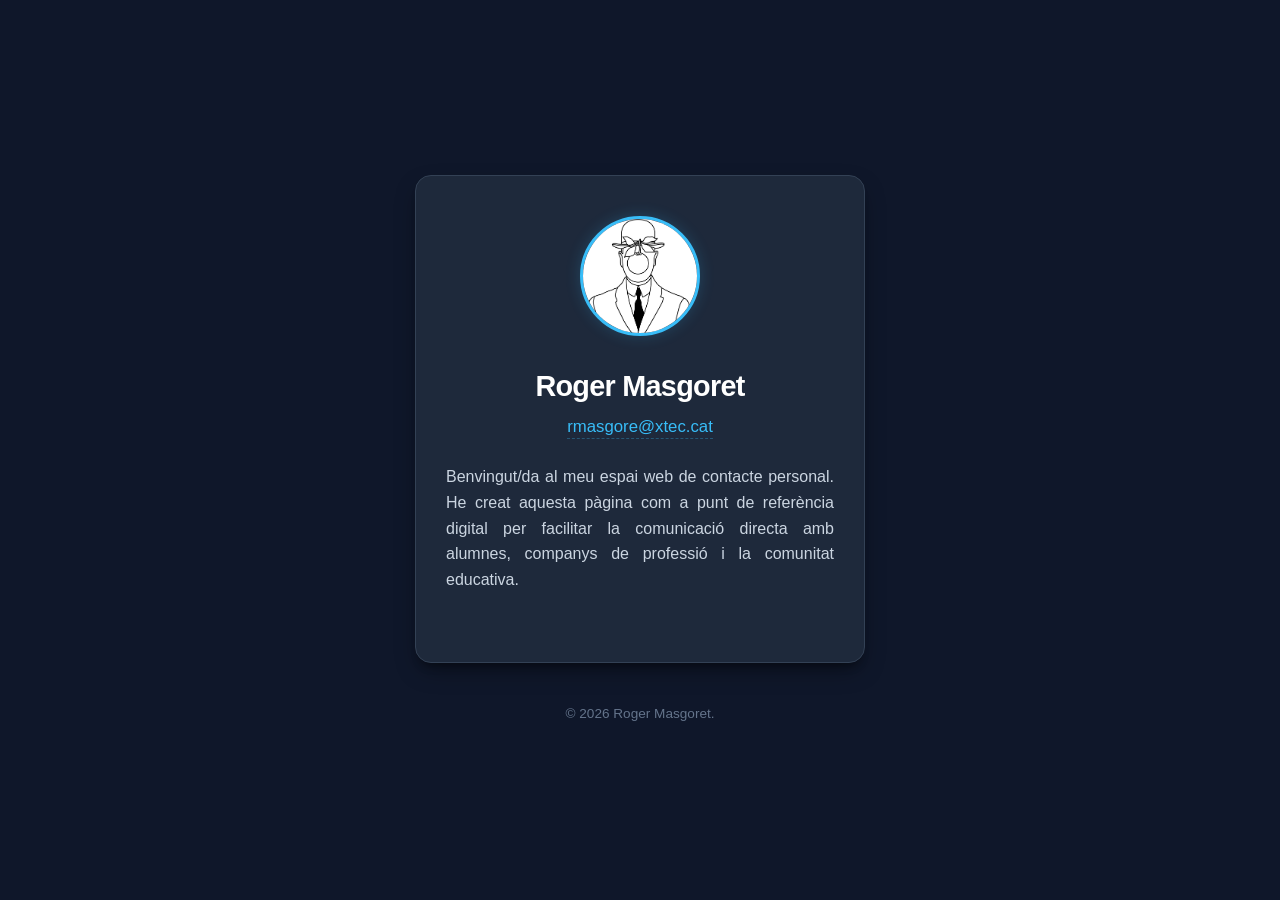
<file: index.html>
<!DOCTYPE html>
<html lang="ca"> <head>
    <meta charset="UTF-8">
    <meta name="viewport" content="width=device-width, initial-scale=1.0">
    <title>Roger Masgoret | Espai Web Personal</title>
    <link rel="stylesheet" href="styles.css">
</head>
<body>

    <main class="profile-card">
        <img src="logo.png" alt="Fotografia de perfil de Roger Masgoret" class="profile-picture">

        <h1>Roger Masgoret</h1>
        
        <p class="email"><a href="mailto:rmasgore@xtec.cat">rmasgore@xtec.cat</a></p>
        
        <p class="bio">Benvingut/da al meu espai web de contacte personal. He creat aquesta pàgina com a punt de referència digital per facilitar la comunicació directa amb alumnes, companys de professió i la comunitat educativa.</p>

    </main>

    <footer>
        <p>&copy; 2026 Roger Masgoret.</p>
    </footer>

</body>
</html>
</file>
<file: styles.css>
/* ==========================================================================
   ESTILS PER A LA TARGETA DIGITAL (MODE FOSC)
   Dissenyat per a: Roger Masgoret
   ========================================================================== */

/* 1. Reseteig bàsic i caixa de model */
* {
    box-sizing: border-box;
    margin: 0;
    padding: 0;
}

/* 2. Variables de color (Paleta Slate moderna i neta) */
:root {
    --bg-main: #0f172a;        /* Fons general de la pàgina (Slate 900) */
    --bg-card: #1e293b;        /* Fons de la targeta interior (Slate 800) */
    --border-card: #334155;    /* Sutil vora per donar profunditat (Slate 700) */
    --text-primary: #ffffff;   /* Títols i elements principals */
    --text-secondary: #cbd5e1; /* Text de la descripció (Slate 300) */
    --text-muted: #64748b;     /* Text del peu de pàgina (Slate 500) */
    --accent: #38bdf8;         /* Color destacat / Enllaços (Sky 400) */
    --accent-hover: #7dd3fc;   /* Color en passar el ratolí (Sky 300) */
}

/* 3. Estils del cos (Body) */
body {
    font-family: -apple-system, BlinkMacSystemFont, "Segoe UI", Roboto, Helvetica, Arial, sans-serif;
    background-color: var(--bg-main);
    color: var(--text-secondary);
    line-height: 1.6;
    display: flex;
    flex-direction: column;
    align-items: center;
    justify-content: center;
    min-height: 100vh; /* Centra el contingut verticalment a la pantalla */
    padding: 20px;
}

/* 4. Contenidor principal (Targeta) */
.profile-card {
    background-color: var(--bg-card);
    border: 1px solid var(--border-card);
    border-radius: 16px;
    padding: 40px 30px;
    max-width: 450px;
    width: 100%;
    text-align: center;
    box-shadow: 0 10px 25px -5px rgba(0, 0, 0, 0.4), 
                0 8px 10px -6px rgba(0, 0, 0, 0.4);
}

/* 5. Elements de perfil (Imatge i Títols) */
.profile-picture {
    width: 120px;
    height: 120px;
    border-radius: 50%; /* Fa la imatge completament rodona */
    object-fit: cover;   /* Evita que la imatge es deformi */
    border: 3px solid var(--accent); /* Marc d'accent */
    margin-bottom: 20px;
    box-shadow: 0 0 15px rgba(56, 189, 248, 0.2); /* Sutil resplendor blau */
}

h1 {
    color: var(--text-primary);
    font-size: 1.8rem;
    font-weight: 700;
    margin-bottom: 4px;
    letter-spacing: -0.025em;
}

/* 6. Enllaç del correu electrònic */
.email {
    margin-bottom: 24px;
}

.email a {
    color: var(--accent);
    text-decoration: none;
    font-weight: 500;
    font-size: 1.05rem;
    border-bottom: 1px dashed rgba(56, 189, 248, 0.3);
    padding-bottom: 2px;
    transition: color 0.2s, border-color 0.2s;
}

.email a:hover {
    color: var(--accent-hover);
    border-bottom-color: var(--accent-hover);
}

/* 7. Biografia / Descripció */
.bio {
    font-size: 1rem;
    color: var(--text-secondary);
    margin-bottom: 30px;
    text-align: justify; /* Justificat o 'center' segons prefereixis */
}

/* 8. Botons i enllaços de xarxes socials */
.links {
    margin-top: 10px;
}

.link {
    display: inline-block;
    background-color: var(--accent);
    color: var(--bg-main); /* El text del botó pren el color fosc del fons */
    font-weight: 600;
    text-decoration: none;
    padding: 12px 32px;
    border-radius: 8px;
    transition: background-color 0.2s, transform 0.1s ease;
}

.link:hover {
    background-color: var(--accent-hover);
    transform: translateY(-1px); /* Efecte d'elevació sutil */
}

.link:active {
    transform: translateY(1px);
}

/* 9. Peu de pàgina */
footer {
    margin-top: 40px;
    text-align: center;
}

footer p {
    color: var(--text-muted);
    font-size: 0.85rem;
}

/* 10. Accessibilitat (Classes per amagar text visualment) */
.sr-only {
    position: absolute;
    width: 1px;
    height: 1px;
    padding: 0;
    margin: -1px;
    overflow: hidden;
    clip: rect(0, 0, 0, 0);
    white-space: nowrap;
    border: 0;
}
</file>
